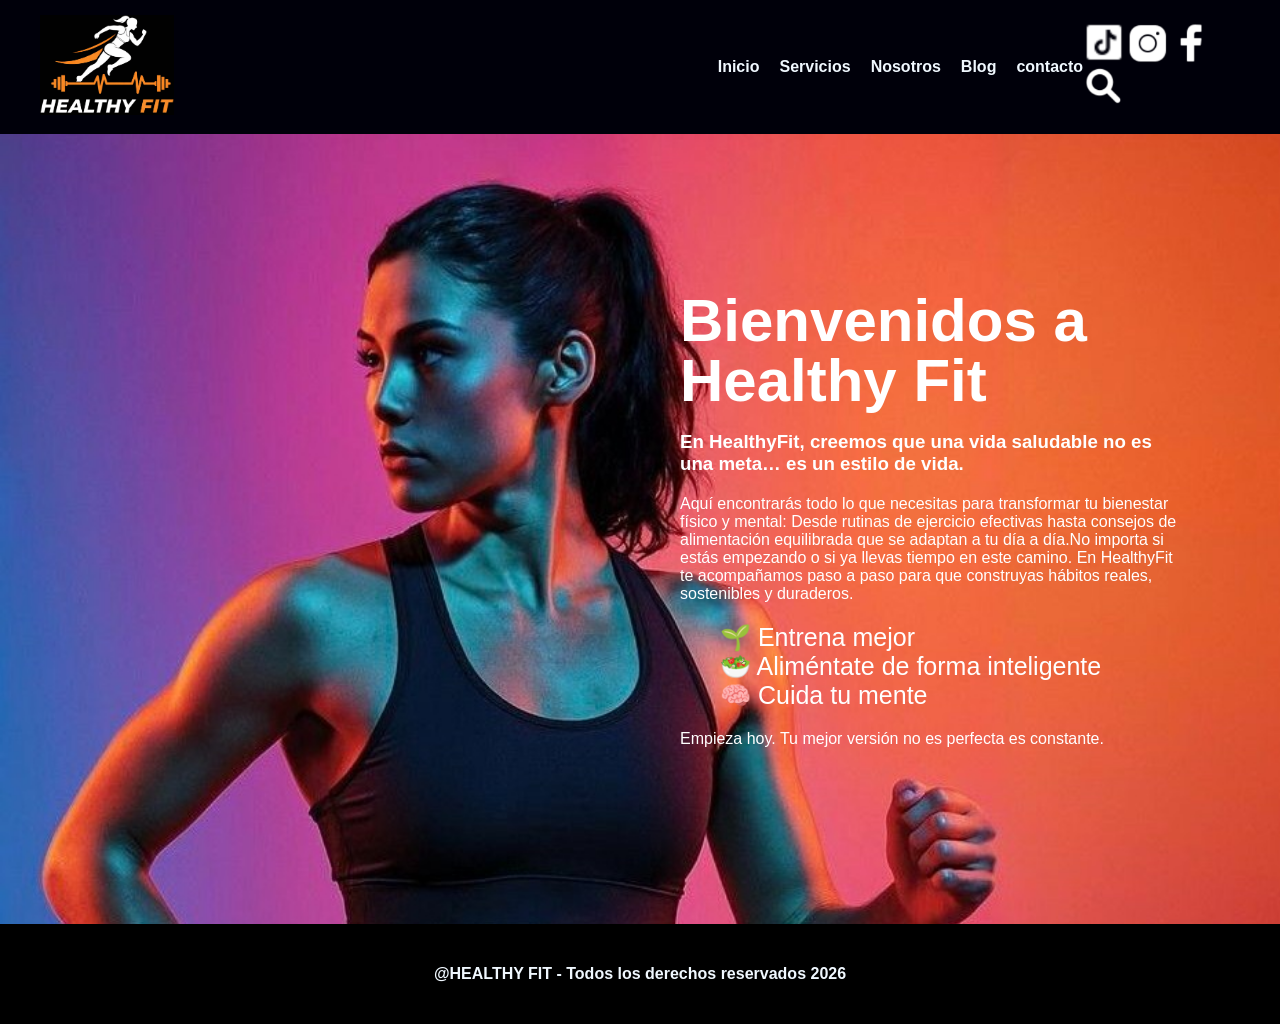
<file: index.html>
<!DOCTYPE html>
<html lang="es">
<head>
    <meta charset="UTF-8">
    <meta name="viewport" content="width=device-width, initial-scale=1.0">
    <link rel="stylesheet" href="estilos.css">
    <title>Healthyfit</title>
</head>
<body>
   <header class="cabecera">
   <div class="logo">
    <img src="imagenes/logo.png" alt="logo">
   </div>
   <nav class="menu">
    <ul>
        <li><a href="index.html">Inicio</a></li>
        <li><a href="servicios.html" target="contenidoframe">Servicios</a></li>
        <li><a href="nosotros.html" target="contenidoframe">Nosotros</a></li>
        <li><a href="blog.html" target="contenidoframe">Blog</a></li>
        <li><a href="contacto.html" target="contenidoframe">contacto</a></li>
    </ul>
</nav>
<div class="redes">
    <a href="https://www.tiktok.com/">
    <img src="imagenes/iconos/tiktok.png" alt="tiktok"> 
    </a>
    <a href="https://www.instagram.com/">
    <img src="imagenes/iconos/instagram.png" alt="instagram">
    </a>
    <a href="https://web.facebook.com/login.php?next=https%3A%2F%2Fweb.facebook.com%2Findex.php%2F">
    <img src="imagenes/iconos/facebook.png" alt="facebook">
    </a>
    <img src="imagenes/iconos/buscar.png" alt="buscar">
    </div>
   </header>

   <div class="contenido">
    <iframe name="contenidoframe" src="inicio_portada.html"></iframe>
   </div>

   <footer class="pie_de_pagina">
   <p>@HEALTHY FIT - Todos los derechos reservados 2026</p>
</footer>

</body>
</html>
</file>
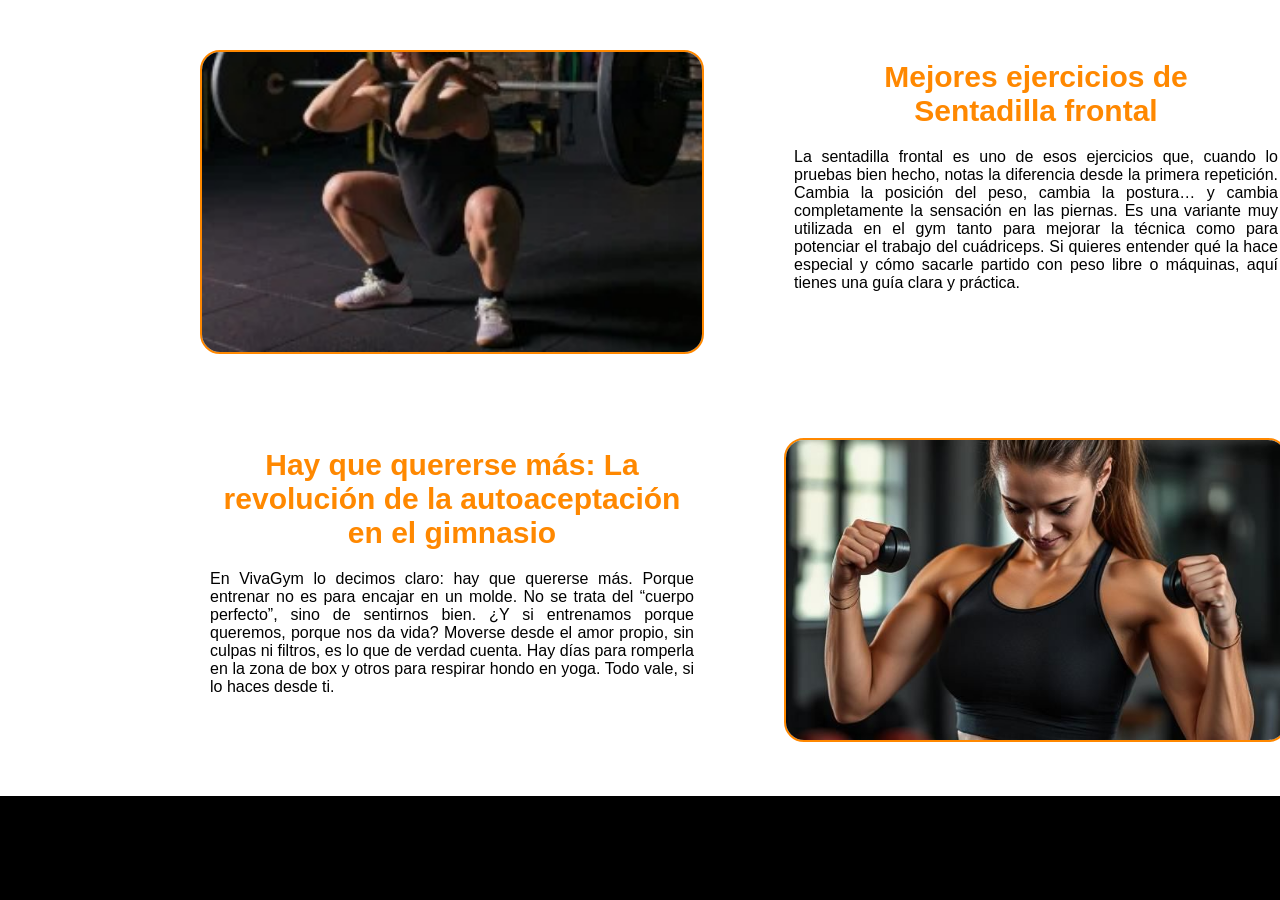
<file: blog.html>
<!DOCTYPE html>
<html lang="es">
<head>
    <meta charset="UTF-8">
    <meta name="viewport" content="width=device-width, initial-scale=1.0">
    <link rel="stylesheet" href="estilos.css">
    <title>Blog</title>
</head>
<body>
    <div class="blog">
        <div class="imagenL">
            <img src="imagenes/blog/sentadillas.jpeg" alt="sentadillas">
        </div>
        <div class="post">
            <h3>Mejores ejercicios de <br>Sentadilla frontal</h3>
            <p>La sentadilla frontal es uno de esos ejercicios que, cuando lo pruebas bien hecho, notas la diferencia desde la primera repetición. Cambia la posición del peso, cambia la postura… y cambia completamente la sensación en las piernas.

Es una variante muy utilizada en el gym tanto para mejorar la técnica como para potenciar el trabajo del cuádriceps. Si quieres entender qué la hace especial y cómo sacarle partido con peso libre o máquinas, aquí tienes una guía clara y práctica.</p>
        </div> 
        <div class="post">
            <h3>Hay que quererse más: La revolución de la autoaceptación en el gimnasio</h3>
            <p>En VivaGym lo decimos claro: hay que quererse más.

Porque entrenar no es para encajar en un molde. No se trata del “cuerpo perfecto”, sino de sentirnos bien.
¿Y si entrenamos porque queremos, porque nos da vida?
Moverse desde el amor propio, sin culpas ni filtros, es lo que de verdad cuenta. Hay días para romperla en la zona de box y otros para respirar hondo en yoga. Todo vale, si lo haces desde ti.</p>
        </div> 
        <div class="imagenR">
            <img src="imagenes/blog/auto aceptacion .jpeg" alt="auto aceptacion">
        </div>
    </div>
</body>
</html>
</file>
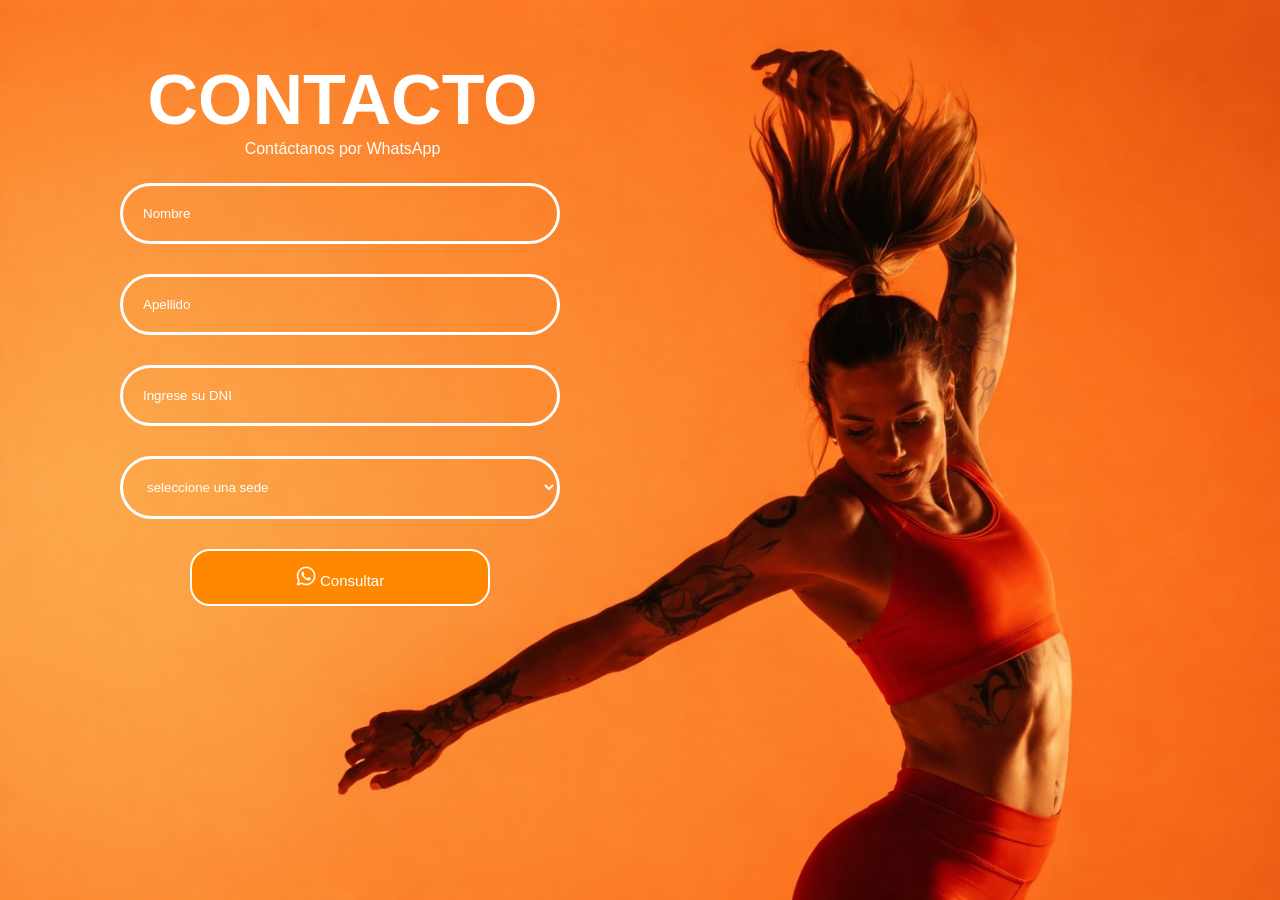
<file: contacto.html>
<!DOCTYPE html>
<html lang="es">
<head>
    <meta charset="UTF-8">
    <meta name="viewport" content="width=device-width, initial-scale=1.0">
    <link rel="stylesheet" href="estilos.css">
    <title>Contacto</title>
</head>
<body>
  <section class="contacto">
  <div class="contacto_contenedor">
      <h1>CONTACTO</h1> 
  <p>Contáctanos por WhatsApp</p>
      <form class="contacto_formulario">
      <input type="text" placeholder="Nombre"required>
      <input type="text" placeholder="Apellido"required>
      <input type="text" placeholder="Ingrese su DNI" pattern="[0-9]{8}"required>
      <select required>
        <option>seleccione una sede </option>
        <option>Yarinacocha</option>
         <option>Calleria</option>
        <option>Manantay</option>
         <option>San Jose</option>
          <option>Campo Verde</option>
      </select>
          <button> <img src="imagenes/iconos/whatsapp.png" alt="whatsapp"> Consultar
          </button>
    </form>
  </div> 
  </section>
</body>
</html>
</file>
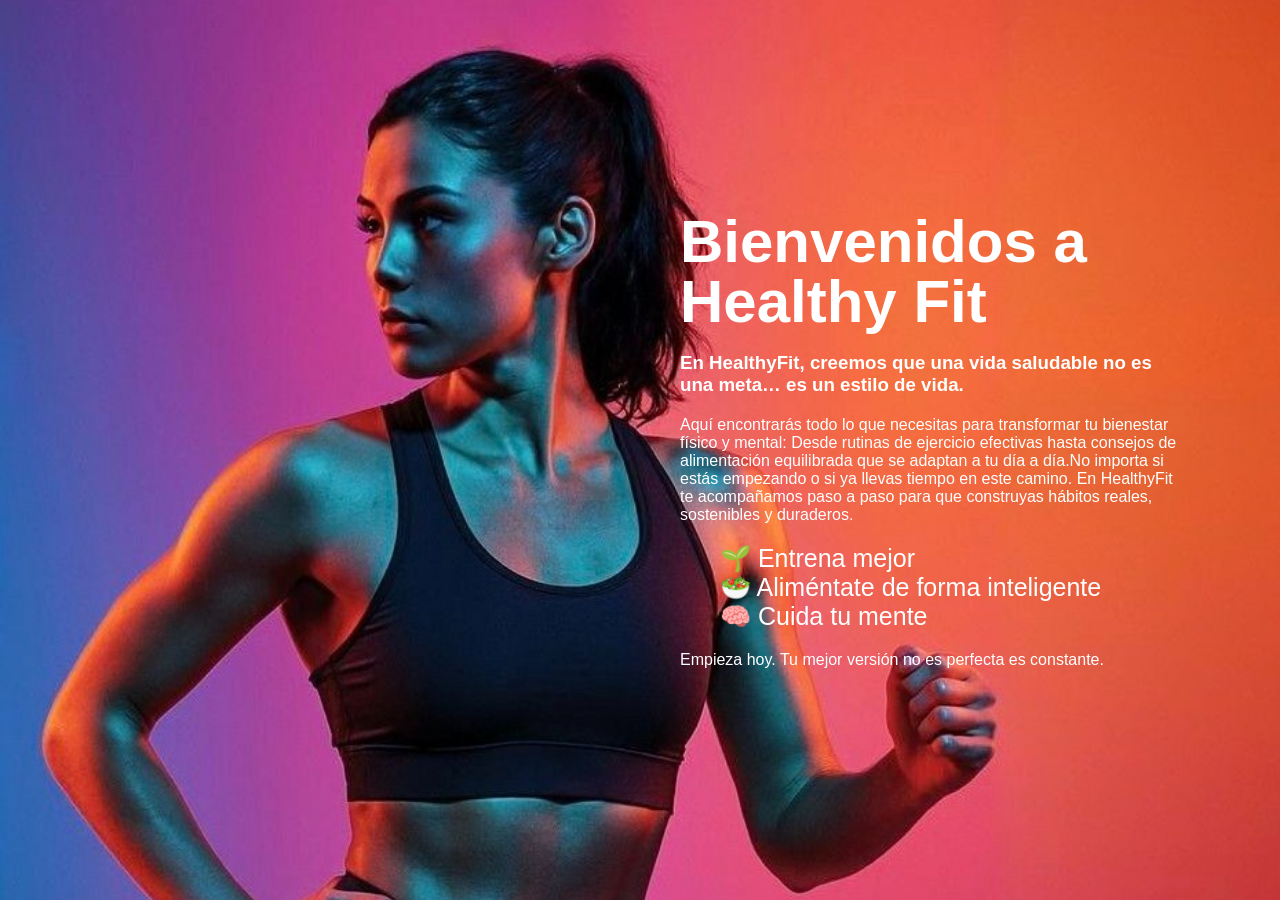
<file: inicio_portada.html>
<!DOCTYPE html>
<html lang="es">
<head>
    <meta charset="UTF-8">
    <meta name="viewport" content="width=device-width, initial-scale=1.0">
    <link rel="stylesheet" href="estilos.css">
    <title>Portada</title>
    
</head>
<body>
    <section class="portada">
        <div class="portada_texto">
            <h1>Bienvenidos a <br> Healthy Fit</h1>
            <h3>En HealthyFit, creemos que una vida saludable no es una meta… es un estilo de vida.</h3>
        <p>Aquí encontrarás todo lo que necesitas para transformar tu bienestar físico y mental: Desde rutinas de ejercicio efectivas hasta consejos de alimentación equilibrada que se adaptan a tu día a día.No importa si estás empezando o si ya llevas tiempo en este  camino. En HealthyFit te acompañamos paso a paso para que construyas hábitos reales, sostenibles y duraderos.</p>
        <ul class="beneficios">
            <li>🌱 Entrena mejor</li>
            <li>🥗 Aliméntate de forma inteligente</li>
            <li>🧠 Cuida tu mente</li>
        </ul>
        <p>Empieza hoy. Tu mejor versión no es perfecta es constante.</p>
        </div>
    </section>
</body>
</html>
</file>
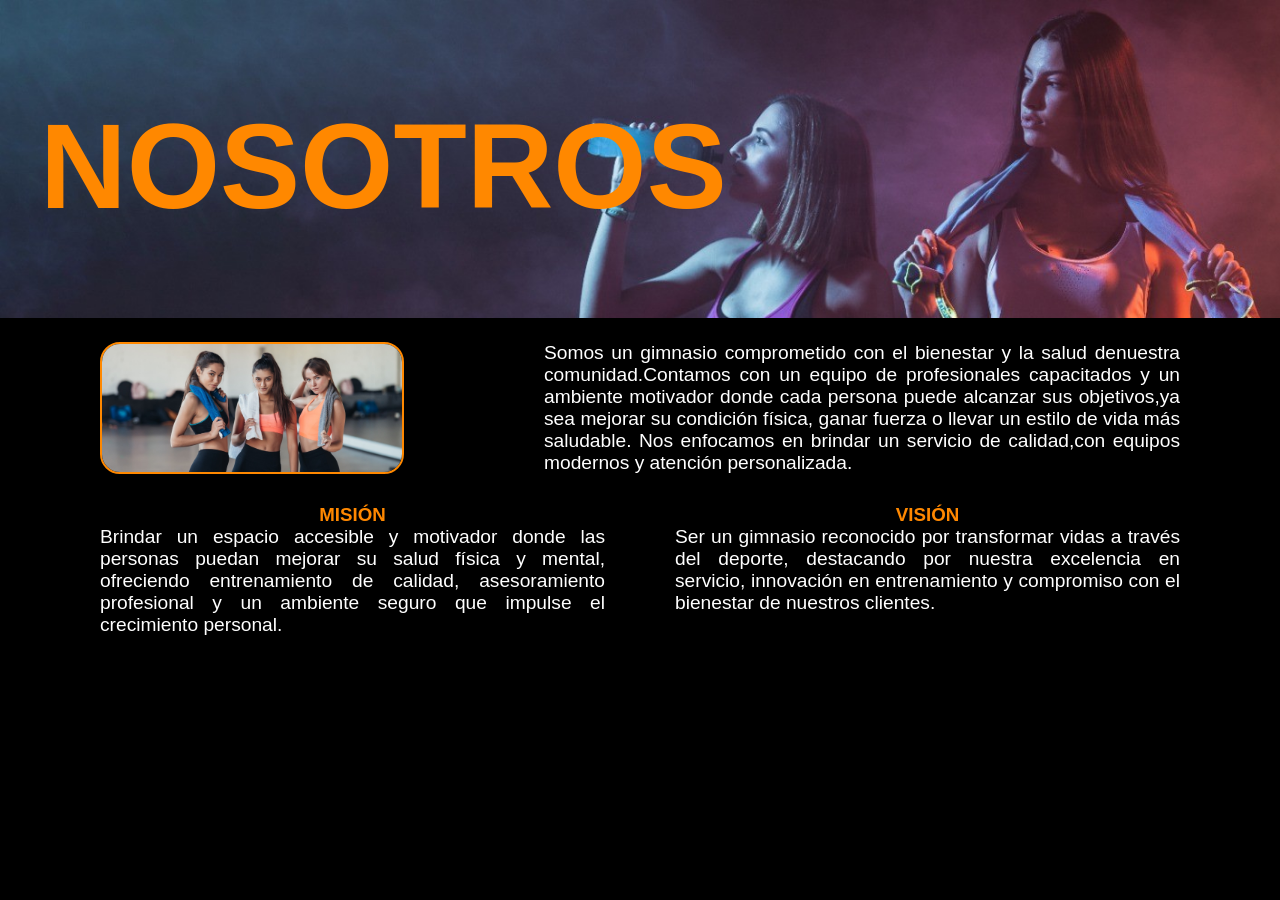
<file: nosotros.html>
<!DOCTYPE html>
<html lang="es">
<head>
    <meta charset="UTF-8">
    <meta name="viewport" content="width=device-width, initial-scale=1.0">
    <link rel="stylesheet" href="estilos.css">
    <title>Nosotros</title>
</head>
<body>
  <header class="cabecera_nosotros">
    <img src="imagenes/nosotros/portada nosotros.jpeg" alt="portada nosotros">
    <h1>NOSOTROS</h1>
  </header> 
  <div class="equipo">
    <img src="imagenes/nosotros/equipo.jpeg" alt="equipo">
    <p>Somos un gimnasio comprometido con el bienestar y la salud denuestra comunidad.Contamos con un equipo de profesionales capacitados y un ambiente motivador donde cada persona puede alcanzar sus objetivos,ya sea mejorar su condición física,

ganar fuerza o llevar un estilo de vida más saludable. Nos enfocamos en brindar un servicio de calidad,con equipos modernos y atención personalizada.</p>
  </div>
  <div class="mis_vis">
    <div class="bloque">
      <h3>MISIÓN</h3>
      <P>Brindar un espacio accesible y motivador donde las personas puedan mejorar su salud física y mental, ofreciendo entrenamiento de calidad, asesoramiento profesional y un ambiente seguro que impulse el crecimiento personal.</P>
    </div>
    <div class="bloque">
      <h3>VISIÓN</h3>
      <P>Ser un gimnasio reconocido por transformar vidas a través del deporte, destacando por nuestra excelencia en servicio, innovación en entrenamiento y compromiso con el bienestar de nuestros clientes.</P>
    </div>
  </div>
</body>
</html>
</file>
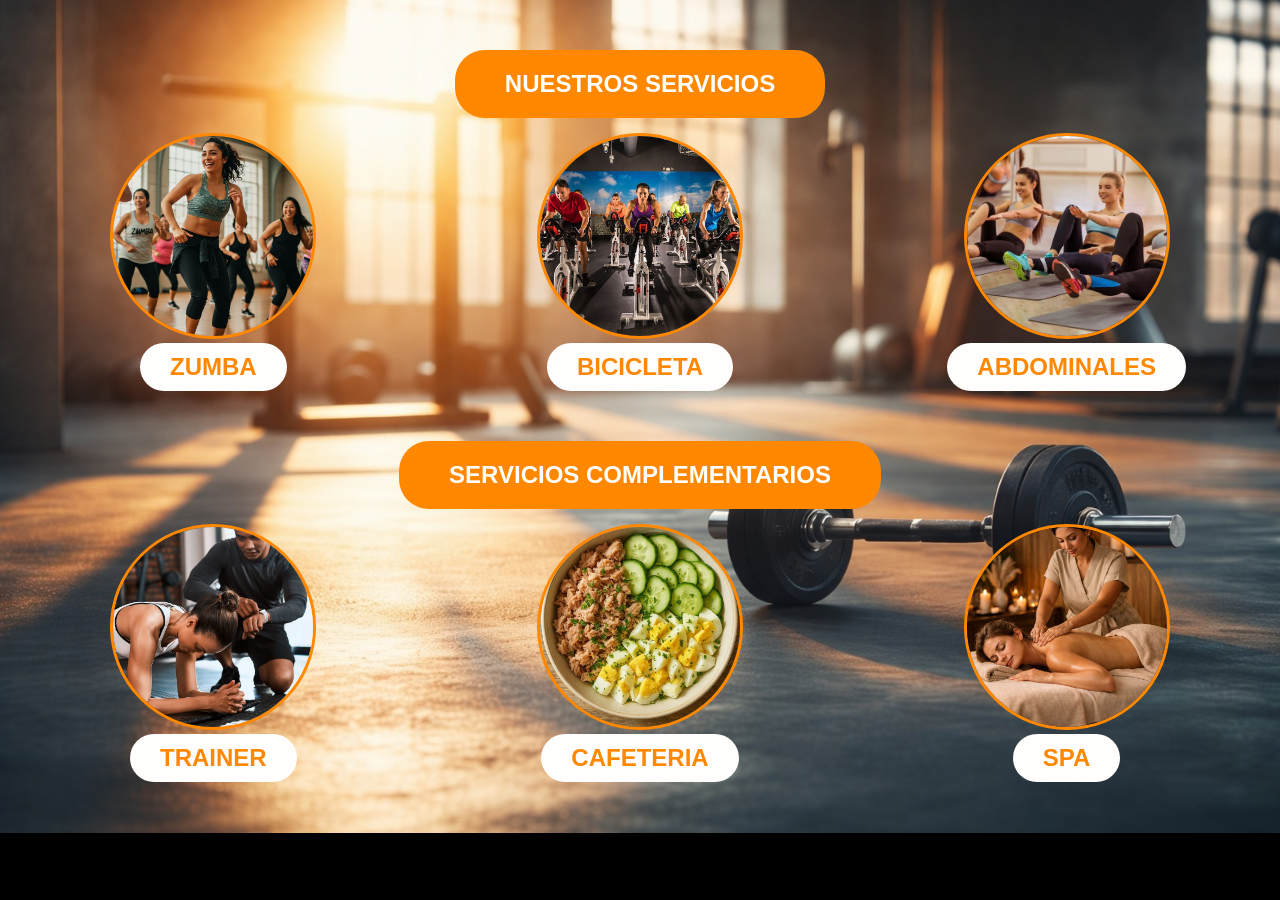
<file: servicios.html>
<!DOCTYPE html>
<html lang="es">
<head>
    <meta charset="UTF-8">
    <meta name="viewport" content="width=device-width, initial-scale=1.0">
    <link rel="stylesheet" href="estilos.css">
    <title>Sevicios</title>
</head>
<body class="servicios-body">
   <section class="servicios_seccion">
    <h1>NUESTROS SERVICIOS</h1>
    <div  class="servicios_grilla">
    <div class="elemento_servicios">
        <img src="imagenes/servicios/zumba.jpeg" alt="zumba">
        <br>
        <h2>ZUMBA</h2>
        </div>

    <div class="elemento_servicios">
        <img src="imagenes/servicios/bicicleta.jpeg" alt="bicicleta">
        <br>
        <h2>BICICLETA</h2>
        </div>
        <div class="elemento_servicios">
            <img src="imagenes/servicios/abdominales.jpeg" alt="abdominales">
            <br>
            <h2>ABDOMINALES</h2>
        </div>
    </div>
   </section>

    <section class="servicios_seccion">
    <h1>SERVICIOS COMPLEMENTARIOS</h1>
    <div  class="servicios_grilla">
    <div class="elemento_servicios">
        <img src="imagenes/servicios/entrenamiento personal.jpeg" alt="entrenamiento personal">
        <br>
        <h2>TRAINER</h2>
        </div>

    <div class="elemento_servicios">
        <img src="imagenes/servicios/cafeteria.jpeg" alt="cafeteria">
        <br>
        <h2>CAFETERIA</h2>
   </div>
        <div class="elemento_servicios">
            <img src="imagenes/servicios/spa.jpeg" alt="spa">
            <br>
            <h2>SPA</h2>
        </div>
  </div>
   </section>
</body>
</html>
</file>
<file: estilos.css>
*{
    margin: 0;
    text-decoration: none;
    font-family: Arial, Helvetica, sans-serif;
}
body{
    background-color: black;
}
/*************************************
AQUI PERSONALIZO MI CABECERA
**************************************/
.cabecera{
    background-color: rgb(0, 0, 10);
    color: aliceblue;
    display: flex;
    align-items: center;
    padding: 15px 40px;
}
.logo{
    width: 700px;
}
.logo img{
    height: 100px;
}
.menu ul{
    display: flex;
    list-style: none;
    gap: 20px;
}
.menu a{
    color: aliceblue;
    text-decoration: none;
    font-weight: bold;
}
.menu a:hover{
    color: #ff8800
    ;
}
.redes {
    gap: 20px;
    margin-left: auto;
}
.redes img{
    height: 40px;
}
.contenido{
    background-color: #ff8800;
    width: 100%;
    height: calc(100vh - 110px);
}
iframe{
    width: 100%;
    height: 100%;
    border: none;
}
.pie_de_pagina {
    background-color: black;
    color: aliceblue;
    text-align: center;
    height: 100px;
    font-weight: 100px;
    font-weight: bolder;
    align-content: center;
}
/*************************************
AQUI PERSONALIZO PORTADA
**************************************/
.portada{
    height: 100vh;
    background-image: url("imagenes/portada.jpeg");
    background-size: cover;
    background-position: top;
    background-repeat: no-repeat ;
    position: relative;
}
.portada_texto{
    position: absolute;
    top: 50%;
    right: 50px;
    transform: translateY(-50%);
    width: 500px;
    color: white;
    padding: 50px;
}
.portada_texto h1{
    font-size: 60px;
    line-height: 1;
    margin-bottom: 20px;
}
.portada_texto h3{
     margin-bottom: 20px;
    font-weight: 700;
   
}
.portada_texto p{
    font-size: 16px;
    margin-bottom: 20px;
}
.beneficios{
    list-style: none;
    margin-bottom: 20px;
}
.beneficios li{
    font-size: 25px;
}
/*************************************
AQUI PERSONALIZO SECCIÓN DE SERVICIOS
**************************************/
.servicios-body{
    background-image: url("imagenes/servicios/fondos_servicios.jpeg");
    background-size: cover;
    background-position: center;
    background-repeat: no-repeat;
}
.servicios_seccion h1{
    background-color: #ff8800;
    color: white;
    padding: 20px 50px;
    border-radius: 30px;
    display: inline-block;
    margin-bottom: 15PX;
}
.elemento_servicios img{
    width: 200px;
    height:  200px;
    object-fit: cover;
    border-radius: 50%;
    border: 3px solid #ff8800;
}
.servicios_seccion h2{
    background-color: #fffefd;
    color: #ff8800;
    padding: 10px 30px;
    border-radius: 30px;
    display: inline-block;
} 
.servicios_grilla{
    display: grid;
    grid-template-columns: repeat(3,1fr);
    margin-bottom: 30PX;
}
.servicios_seccion{
    text-align: center;
    margin-top: 50PX;
}
/*************************************
AQUI PERSONALIZO SECCIÓN DE NOSOTROS
**************************************/
.cabecera_nosotros{
    position: relative;
    width: 100%;
}
.cabecera_nosotros img{
    width: 100%;
}
.cabecera_nosotros h1{
    position: absolute;
    top: 30%;
    color: #ff8800;
    font-size: 120px;
    padding-left: 40px;
    font-weight: 800;
}
.equipo{
    color: white;
    display: flex;
    gap: 40px;
    align-items: center;
    padding: 20px 100px;
}
.equipo img{
    width: 300px;
    border-radius: 20px;
    border: #ff8800 solid 2px;
}
.equipo p{
    padding-left: 100px;
    text-align: justify;
    font-size: larger;
}
.mis_vis{
    display: grid;
    text-align: center;
    grid-template-columns: 1fr 1fr;
    color: white;
    padding: 10px 100px;
    gap: 70px;
}
.bloque h3{
    color: #ff8800;
}
.bloque p{
    text-align: justify;
    font-size: larger;
}
/*************************************
AQUI PERSONALIZO SECCIÓN DE BLOG
**************************************/
.blog{
    background-color: rgb(255, 255, 255);
    display: grid;
    grid-template-columns: 1fr 1fr;
    gap: 80px;
    padding: 50px;
    padding-right:200px;
    padding-left: 200px;
}
.blog img{
    width: 500px;
    height: 300px;
    object-fit: cover;
    border-radius: 20px;
    border: #ff8800 solid 2px;
}
.imagenL{
    text-align: right;
    align-content: center;
} 
.imagenR{
    text-align: left;
    align-content: center;
}
.post{
    display: flex;
    flex-direction: column;
    text-align: center;
    padding: 10px;
}
.post h3{
    color: #ff8800;
    margin-bottom: 20px;
    font-size: 30px;
}
.post p{
    text-align: justify;
}
/*************************************
AQUI PERSONALIZO SECCIÓN DE CONTACTO
**************************************/
.contacto{
    min-height: 100vh;
    background-image: url(imagenes/contacto.jpeg);
    display: flex;
    flex-direction: column;
    color: white;
    background-size: cover;
}
.contacto h1{
    font-size: 70px;
    padding-top: 60px;
    padding-left: 65px;
}
.contacto P{
    padding-left: 65PX;
}
.contacto_contenedor{
    text-align: center;
    width: 500px;
    padding-left: 60px;
}
.contacto_formulario{
    padding-left: 60px;
    padding-top: 25px;
    display: flex;
    flex-direction: column;
    gap: 30px;
}
.contacto_formulario input,
.contacto_formulario select{
    border-radius: 40px;
    padding: 20px;
    border: 3px solid white; 
    color: white;
   background: transparent;
   outline: none;
}
.contacto_formulario input::placeholder{
    color: white;
}
.contacto_formulario option{
    color: black;
}
.contacto_formulario button{
    align-self: center;
    padding: 15px;
    width: 300px;
    border: 2px solid white;
    border-radius: 20px;
    background-color: #ff8800;
    color: white;
    font-size: 15px;
}
.contacto_formulario button img{
    width: 20px;
}/*************************************
AQUI HAGO LA WEB RESPONSIVE
**************************************/
@media(max-width: 768px){
    /*RESPONSIVO PORTADA*/
.cabecera{
        flex-direction: column;
}
.menu ul{
    flex-direction: column;
}
.redes{
    margin-left: 0;
}
.portada{
    height: auto;
    padding: 50px 20px;
}
.portada_texto{
    transform: none;
    position: static;
    width: 100% 20px;
    text-align: center;
}
/*RESPONSIVO SERVICIOS*/
.servicios_grilla{
    grid-template-columns: 1fr;
    gap: 30px;
}
/*RESPONSIVO NOSOTROS*/
.equipo{
    flex-direction: column;
}
.equipo p{
    padding: 20px 20px;
}
.equipo img{
    width: 100%;
}
.mis_vis{
    grid-template-columns: 1fr;
}
.cabecera_nosotros h1{
font-size: 70px;   
}
/*RESPONSIVO BLOG*/
.blog{
    grid-template-columns: 1fr;
}
.blog img{
    width: 100%;
}
.contacto{
    align-items: center;
}
}
</file>
